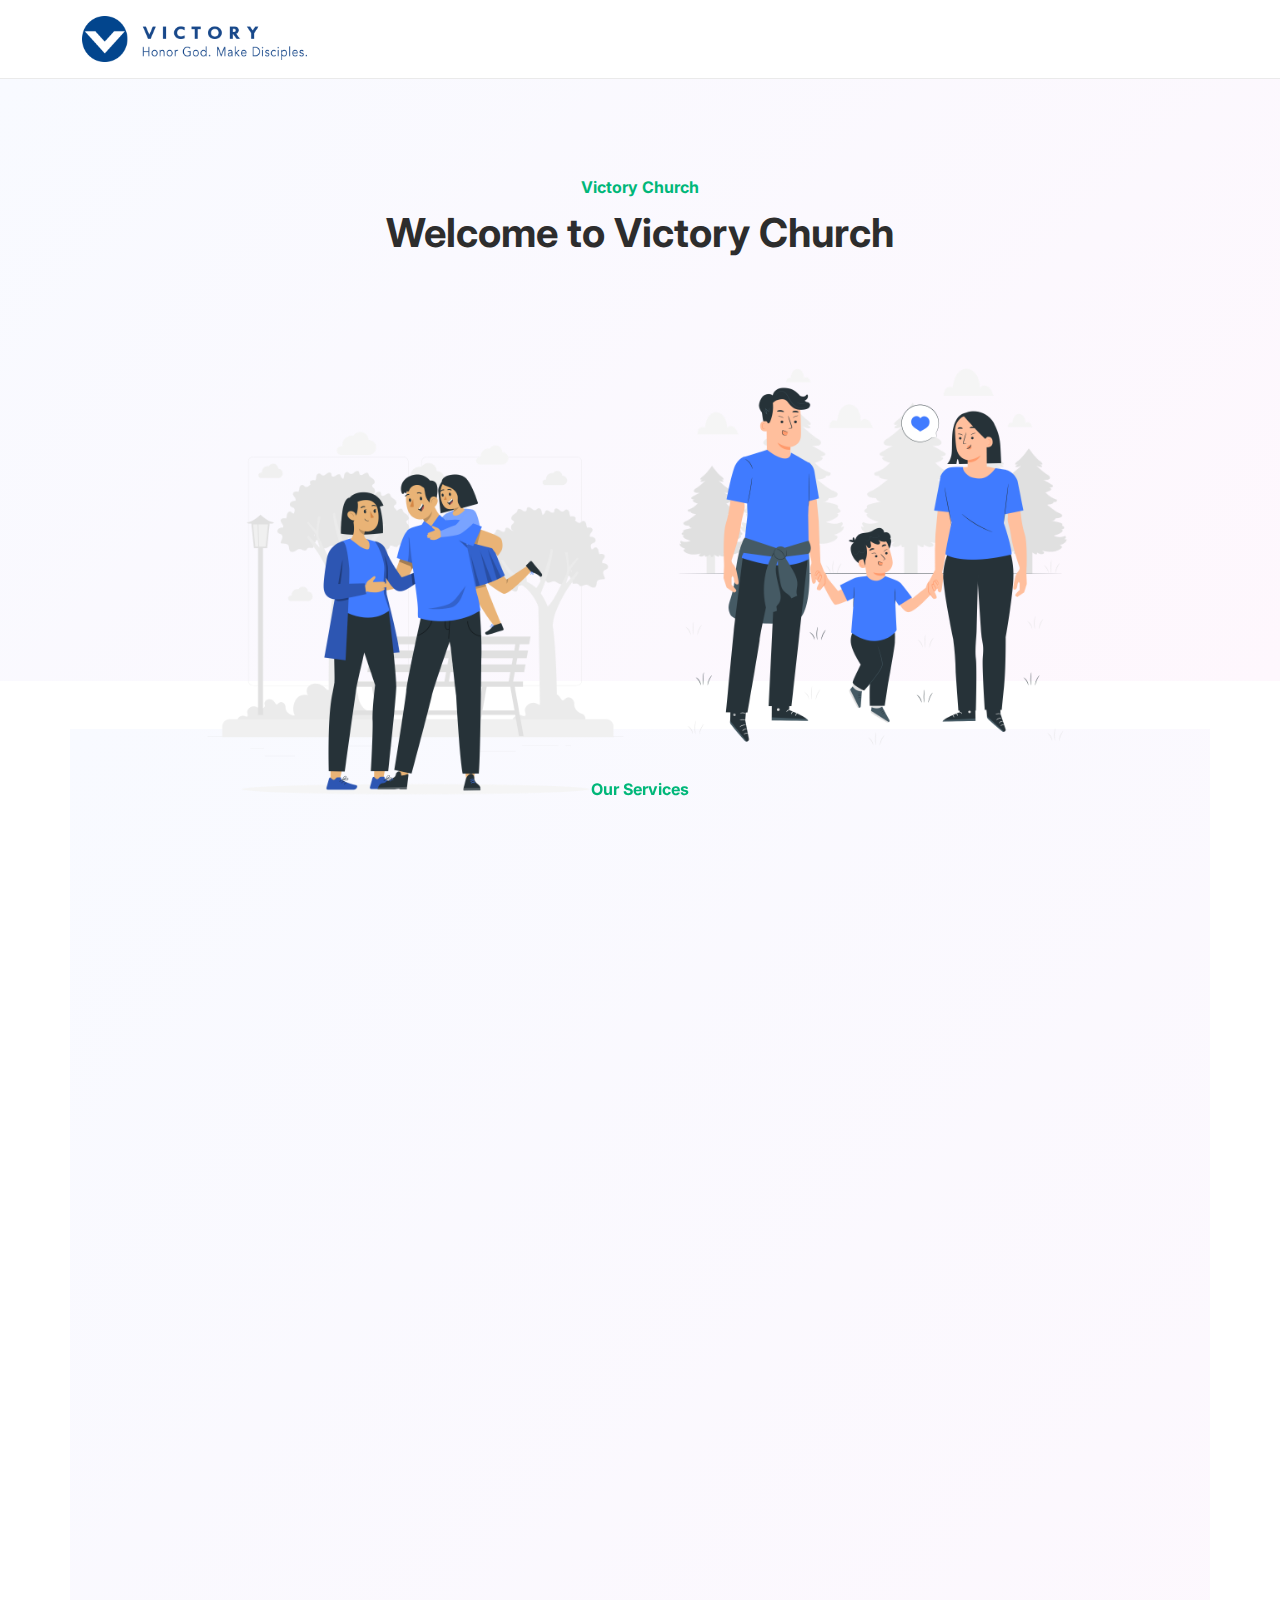
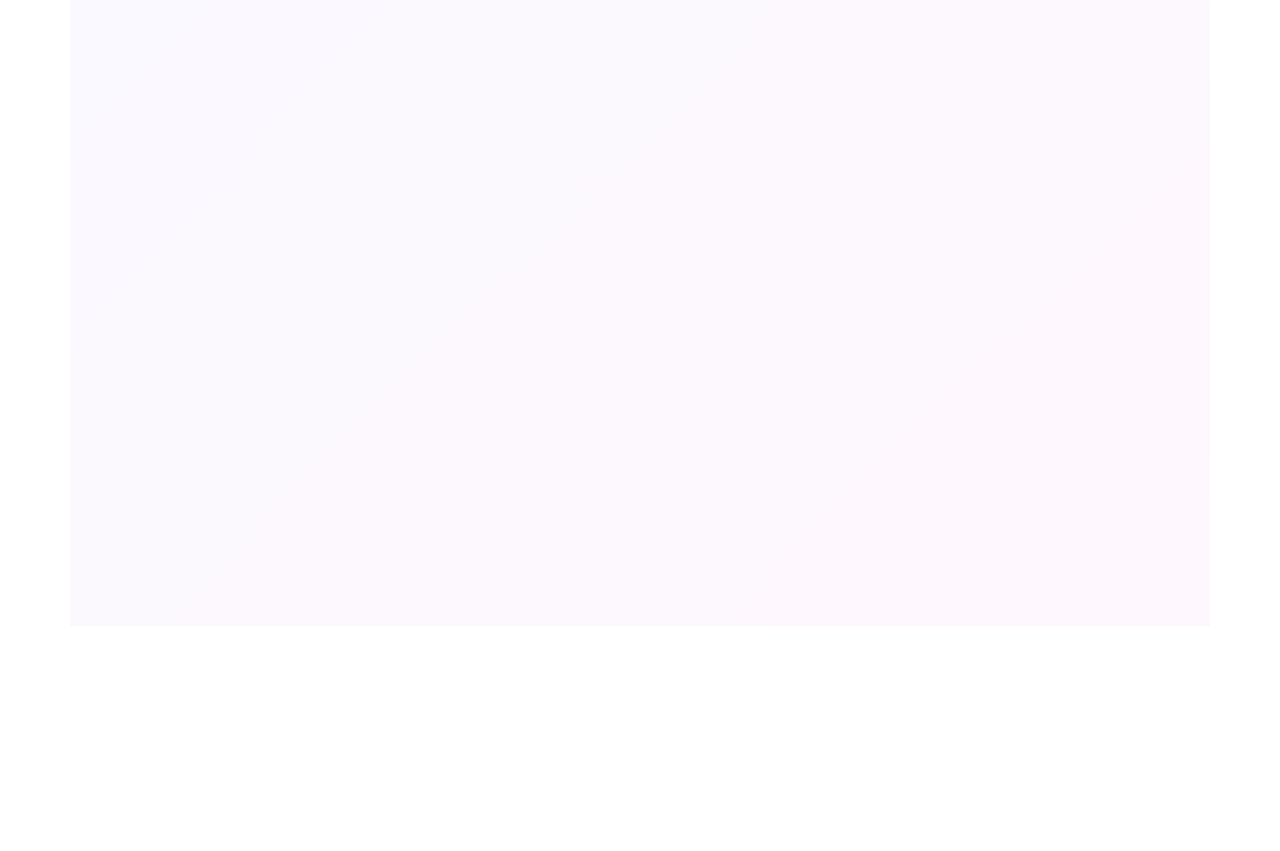
<file: Old Files/index.html>
<!DOCTYPE html>
<html lang="en">

<head>
    <meta charset="utf-8">
    <meta name="viewport" content="width=device-width, initial-scale=1.0, shrink-to-fit=no">
    <title>Home - Brand</title>
    <meta name="description" content="Dedication often refers to a person's commitment to their faith, religious practices, and beliefs. It may involve rituals, prayers, acts of service, and adherence to religious teachings.">
    <meta property="og:type" content="website">
    <meta property="og:image" content="assets/img/products/victory-logo.png">
    <link rel="icon" type="image/jpeg" sizes="512x512" href="assets/img/products/512x512bb.jpg">
    <link rel="stylesheet" href="assets/bootstrap/css/bootstrap.min.css">
    <link rel="stylesheet" href="https://fonts.googleapis.com/css?family=Inter:300italic,400italic,600italic,700italic,800italic,400,300,600,700,800&amp;display=swap">
    <link rel="stylesheet" href="assets/css/aos.min.css">
    <link rel="stylesheet" href="assets/css/animate.min.css">
</head>

<body>
    <nav class="navbar navbar-light navbar-expand-md sticky-top navbar-shrink py-3" id="mainNav">
        <div class="container"><img src="assets/img/products/victory-logo.png" width="225" height="46"><button class="navbar-toggler" data-bs-toggle="collapse"><span class="visually-hidden">Toggle navigation</span><span class="navbar-toggler-icon"></span></button></div>
    </nav>
    <header class="bg-primary-gradient">
        <div class="container pt-4 pt-xl-5">
            <div class="row pt-5">
                <div class="col-md-8 col-xl-6 text-center text-md-start mx-auto">
                    <div class="text-center">
                        <p class="fw-bold text-success pulse animated mb-2">Victory Church</p>
                        <h1 class="fw-bold bounce animated">Welcome to Victory Church</h1>
                    </div>
                </div>
                <div class="col-12 col-lg-10 mx-auto">
                    <div class="position-relative" style="display: flex;flex-wrap: wrap;justify-content: flex-end;">
                        <div style="position: relative;flex: 0 0 45%;transform: translate3d(-15%, 35%, 0);"><img class="img-fluid pulse animated" data-bss-parallax="" data-bss-parallax-speed="0.8" src="assets/img/products/asian%20family-rafiki.png" width="484" height="484"></div>
                        <div style="position: relative;flex: 0 0 45%;transform: translate3d(-5%, 20%, 0);"><img class="img-fluid pulse animated" data-bss-parallax="" data-bss-parallax-speed="0.4" src="assets/img/products/asian%20family-pana.png" width="484" height="484"></div>
                    </div>
                </div>
            </div>
        </div>
    </header>
    <section class="py-5">
        <div class="container bg-primary-gradient py-5">
            <div class="row">
                <div class="col-md-8 col-xl-6 text-center mx-auto">
                    <p class="fw-bold text-success mb-2" data-aos="fade-down">Our Services</p>
                    <h3 class="fw-bold" data-aos="fade-down">What we can do for you</h3>
                </div>
            </div>
            <div class="py-5 p-lg-5">
                <div class="row row-cols-1 row-cols-md-2 mx-auto" style="max-width: 900px;">
                    <div class="col mb-5">
                        <div class="card shadow-sm" data-aos="fade-down">
                            <div class="card-body px-4 py-5 px-md-5" data-bss-hover-animate="pulse">
                                <div class="bs-icon-lg d-flex justify-content-center align-items-center mb-3 bs-icon" style="top: 1rem;right: 1rem;position: absolute;"><svg xmlns="http://www.w3.org/2000/svg" width="1em" height="1em" fill="currentColor" viewBox="0 0 16 16" class="bi bi-bell">
                                        <path d="M8 16a2 2 0 0 0 2-2H6a2 2 0 0 0 2 2zM8 1.918l-.797.161A4.002 4.002 0 0 0 4 6c0 .628-.134 2.197-.459 3.742-.16.767-.376 1.566-.663 2.258h10.244c-.287-.692-.502-1.49-.663-2.258C12.134 8.197 12 6.628 12 6a4.002 4.002 0 0 0-3.203-3.92L8 1.917zM14.22 12c.223.447.481.801.78 1H1c.299-.199.557-.553.78-1C2.68 10.2 3 6.88 3 6c0-2.42 1.72-4.44 4.005-4.901a1 1 0 1 1 1.99 0A5.002 5.002 0 0 1 13 6c0 .88.32 4.2 1.22 6z"></path>
                                    </svg></div>
                                <h5 class="fw-bold card-title">Business Dedication</h5>
                                <p class="text-muted card-text mb-4">Dedication often refers to a person's commitment to their faith, religious practices, and beliefs. It may involve rituals, prayers, acts of service, and adherence to religious teachings.</p><a class="btn btn-primary shadow" href="https://victory.evillarin.com/business_dedication">Fill up</a>

                            </div>
                        </div>
                    </div>
                    <div class="col mb-5">
                        <div class="card shadow-sm" data-aos="fade-down">
                            <div class="card-body px-4 py-5 px-md-5" data-bss-hover-animate="pulse">
                                <div class="bs-icon-lg d-flex justify-content-center align-items-center mb-3 bs-icon" style="top: 1rem;right: 1rem;position: absolute;"><svg xmlns="http://www.w3.org/2000/svg" width="1em" height="1em" fill="currentColor" viewBox="0 0 16 16" class="bi bi-bezier">
                                        <path fill-rule="evenodd" d="M0 10.5A1.5 1.5 0 0 1 1.5 9h1A1.5 1.5 0 0 1 4 10.5v1A1.5 1.5 0 0 1 2.5 13h-1A1.5 1.5 0 0 1 0 11.5v-1zm1.5-.5a.5.5 0 0 0-.5.5v1a.5.5 0 0 0 .5.5h1a.5.5 0 0 0 .5-.5v-1a.5.5 0 0 0-.5-.5h-1zm10.5.5A1.5 1.5 0 0 1 13.5 9h1a1.5 1.5 0 0 1 1.5 1.5v1a1.5 1.5 0 0 1-1.5 1.5h-1a1.5 1.5 0 0 1-1.5-1.5v-1zm1.5-.5a.5.5 0 0 0-.5.5v1a.5.5 0 0 0 .5.5h1a.5.5 0 0 0 .5-.5v-1a.5.5 0 0 0-.5-.5h-1zM6 4.5A1.5 1.5 0 0 1 7.5 3h1A1.5 1.5 0 0 1 10 4.5v1A1.5 1.5 0 0 1 8.5 7h-1A1.5 1.5 0 0 1 6 5.5v-1zM7.5 4a.5.5 0 0 0-.5.5v1a.5.5 0 0 0 .5.5h1a.5.5 0 0 0 .5-.5v-1a.5.5 0 0 0-.5-.5h-1z"></path>
                                        <path d="M6 4.5H1.866a1 1 0 1 0 0 1h2.668A6.517 6.517 0 0 0 1.814 9H2.5c.123 0 .244.015.358.043a5.517 5.517 0 0 1 3.185-3.185A1.503 1.503 0 0 1 6 5.5v-1zm3.957 1.358A1.5 1.5 0 0 0 10 5.5v-1h4.134a1 1 0 1 1 0 1h-2.668a6.517 6.517 0 0 1 2.72 3.5H13.5c-.123 0-.243.015-.358.043a5.517 5.517 0 0 0-3.185-3.185z"></path>
                                    </svg></div>
                                <h5 class="fw-bold card-title">Child Dedication</h5>
                                <p class="text-muted card-text mb-4">Child dedication is a symbolic act that represents a commitment by the parents or guardians to raise their child in accordance with their religious beliefs and values. It is a public declaration of their intention to provide spiritual guidance and nurture the child's faith within their religious community.</p><a class="btn btn-primary shadow" href="https://victory.evillarin.com/childdedication">Fill up</a>

                            </div>
                        </div>
                    </div>
                    <div class="col mb-4">
                        <div class="card shadow-sm" data-aos="fade-down">
                            <div class="card-body px-4 py-5 px-md-5" data-bss-hover-animate="pulse">
                                <div class="bs-icon-lg d-flex justify-content-center align-items-center mb-3 bs-icon" style="top: 1rem;right: 1rem;position: absolute;"><svg xmlns="http://www.w3.org/2000/svg" width="1em" height="1em" fill="currentColor" viewBox="0 0 16 16" class="bi bi-pin-angle">
                                        <path d="M9.828.722a.5.5 0 0 1 .354.146l4.95 4.95a.5.5 0 0 1 0 .707c-.48.48-1.072.588-1.503.588-.177 0-.335-.018-.46-.039l-3.134 3.134a5.927 5.927 0 0 1 .16 1.013c.046.702-.032 1.687-.72 2.375a.5.5 0 0 1-.707 0l-2.829-2.828-3.182 3.182c-.195.195-1.219.902-1.414.707-.195-.195.512-1.22.707-1.414l3.182-3.182-2.828-2.829a.5.5 0 0 1 0-.707c.688-.688 1.673-.767 2.375-.72a5.922 5.922 0 0 1 1.013.16l3.134-3.133a2.772 2.772 0 0 1-.04-.461c0-.43.108-1.022.589-1.503a.5.5 0 0 1 .353-.146zm.122 2.112v-.002.002zm0-.002v.002a.5.5 0 0 1-.122.51L6.293 6.878a.5.5 0 0 1-.511.12H5.78l-.014-.004a4.507 4.507 0 0 0-.288-.076 4.922 4.922 0 0 0-.765-.116c-.422-.028-.836.008-1.175.15l5.51 5.509c.141-.34.177-.753.149-1.175a4.924 4.924 0 0 0-.192-1.054l-.004-.013v-.001a.5.5 0 0 1 .12-.512l3.536-3.535a.5.5 0 0 1 .532-.115l.096.022c.087.017.208.034.344.034.114 0 .23-.011.343-.04L9.927 2.028c-.029.113-.04.23-.04.343a1.779 1.779 0 0 0 .062.46z"></path>
                                    </svg></div>
                                <h5 class="fw-bold card-title">Counseling</h5>
                                <p class="text-muted card-text mb-4">Religious counseling acknowledges the emotional and psychological dimensions of human experiences. Counselors may provide a safe space for individuals to express and process their emotions, offer support during times of grief or loss, and assist in coping with stress, anxiety, or depression from a faith-based perspective.</p><a class="btn btn-primary shadow" href="https://victory.evillarin.com/counseling">Fill up</a>

                            </div>
                        </div>
                    </div>
                    <div class="col mb-4">
                        <div class="card shadow-sm" data-aos="fade-down">
                            <div class="card-body px-4 py-5 px-md-5" data-bss-hover-animate="pulse">
                                <div class="bs-icon-lg d-flex justify-content-center align-items-center mb-3 bs-icon" style="top: 1rem;right: 1rem;position: absolute;"><svg xmlns="http://www.w3.org/2000/svg" width="1em" height="1em" fill="currentColor" viewBox="0 0 16 16" class="bi bi-chat-quote">
                                        <path d="M2.678 11.894a1 1 0 0 1 .287.801 10.97 10.97 0 0 1-.398 2c1.395-.323 2.247-.697 2.634-.893a1 1 0 0 1 .71-.074A8.06 8.06 0 0 0 8 14c3.996 0 7-2.807 7-6 0-3.192-3.004-6-7-6S1 4.808 1 8c0 1.468.617 2.83 1.678 3.894zm-.493 3.905a21.682 21.682 0 0 1-.713.129c-.2.032-.352-.176-.273-.362a9.68 9.68 0 0 0 .244-.637l.003-.01c.248-.72.45-1.548.524-2.319C.743 11.37 0 9.76 0 8c0-3.866 3.582-7 8-7s8 3.134 8 7-3.582 7-8 7a9.06 9.06 0 0 1-2.347-.306c-.52.263-1.639.742-3.468 1.105z"></path>
                                        <path d="M7.066 6.76A1.665 1.665 0 0 0 4 7.668a1.667 1.667 0 0 0 2.561 1.406c-.131.389-.375.804-.777 1.22a.417.417 0 0 0 .6.58c1.486-1.54 1.293-3.214.682-4.112zm4 0A1.665 1.665 0 0 0 8 7.668a1.667 1.667 0 0 0 2.561 1.406c-.131.389-.375.804-.777 1.22a.417.417 0 0 0 .6.58c1.486-1.54 1.293-3.214.682-4.112z"></path>
                                    </svg></div>
                                <h5 class="fw-bold card-title">Funeral</h5>
                                <p class="text-muted card-text mb-4">Funerals provide an opportunity for family members, friends, and community members to share memories and eulogies about the deceased. This allows people to honor the person's life, express their grief, and offer support to one another.</p><a class="btn btn-primary shadow" href="https://victory.evillarin.com/funeral">Fill up</a>

                            </div>
                        </div>
                    </div>
                    <div class="col offset-md-3 mb-4">
                        <div class="card shadow-sm" data-aos="fade-down">
                            <div class="card-body px-4 py-5 px-md-5" data-bss-hover-animate="pulse">
                                <div class="bs-icon-lg d-flex justify-content-center align-items-center mb-3 bs-icon" style="top: 1rem;right: 1rem;position: absolute;"><svg xmlns="http://www.w3.org/2000/svg" width="1em" height="1em" fill="currentColor" viewBox="0 0 16 16" class="bi bi-chat-quote">
                                        <path d="M2.678 11.894a1 1 0 0 1 .287.801 10.97 10.97 0 0 1-.398 2c1.395-.323 2.247-.697 2.634-.893a1 1 0 0 1 .71-.074A8.06 8.06 0 0 0 8 14c3.996 0 7-2.807 7-6 0-3.192-3.004-6-7-6S1 4.808 1 8c0 1.468.617 2.83 1.678 3.894zm-.493 3.905a21.682 21.682 0 0 1-.713.129c-.2.032-.352-.176-.273-.362a9.68 9.68 0 0 0 .244-.637l.003-.01c.248-.72.45-1.548.524-2.319C.743 11.37 0 9.76 0 8c0-3.866 3.582-7 8-7s8 3.134 8 7-3.582 7-8 7a9.06 9.06 0 0 1-2.347-.306c-.52.263-1.639.742-3.468 1.105z"></path>
                                        <path d="M7.066 6.76A1.665 1.665 0 0 0 4 7.668a1.667 1.667 0 0 0 2.561 1.406c-.131.389-.375.804-.777 1.22a.417.417 0 0 0 .6.58c1.486-1.54 1.293-3.214.682-4.112zm4 0A1.665 1.665 0 0 0 8 7.668a1.667 1.667 0 0 0 2.561 1.406c-.131.389-.375.804-.777 1.22a.417.417 0 0 0 .6.58c1.486-1.54 1.293-3.214.682-4.112z"></path>
                                    </svg></div>
                                <h5 class="fw-bold card-title">Wedding</h5>
                                <p class="text-muted card-text mb-4">Religions often emphasize the importance of marriage in the context of procreation and building a family. A wedding may be seen as a celebration of the couple's commitment to creating a loving and nurturing environment for future children.</p><a class="btn btn-primary shadow" href="https://victory.evillarin.com/wedding">Fill up</a>

                            </div>
                        </div>
                    </div>
                </div>
            </div>
        </div>
    </section>
    <section>
        <div class="container py-4 py-lg-5" data-aos="fade-down">
            <hr>
            <div class="text-muted d-flex justify-content-between align-items-center pt-3">
                <p class="lead font-monospace text-nowrap text-truncate text-break text-center mb-0">Powered by -&nbsp; Evillarin.com</p>
                <ul class="list-inline mb-0">
                    <li class="list-inline-item"></li>
                    <li class="list-inline-item"></li>
                    <li class="list-inline-item"></li>
                </ul>
            </div>
        </div>
    </section>
    <section></section>
    <footer class="bg-primary-gradient"></footer>
    <script src="assets/js/jquery.min.js"></script>
    <script src="assets/bootstrap/js/bootstrap.min.js"></script>
    <script src="assets/js/aos.min.js"></script>
    <script src="assets/js/bs-init.js"></script>
    <script src="assets/js/bold-and-bright.js"></script>
</body>

</html>
</file>
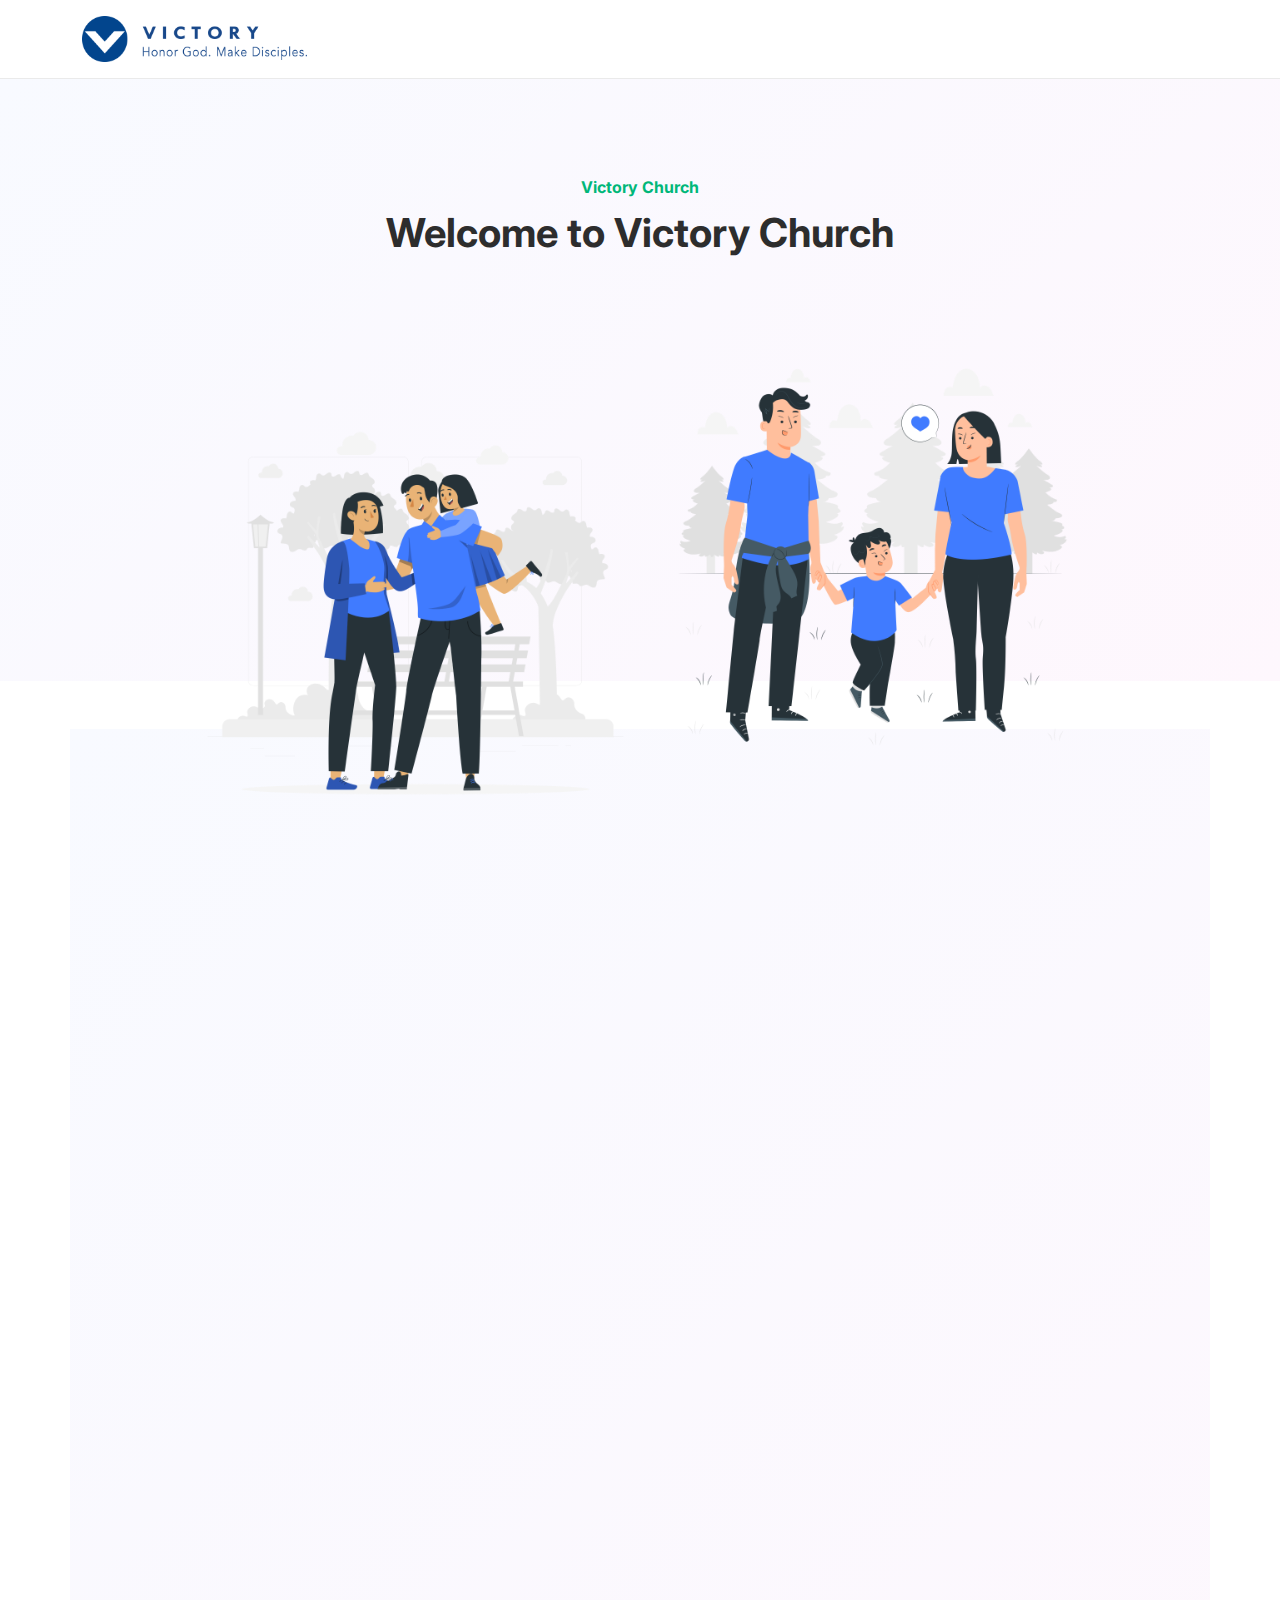
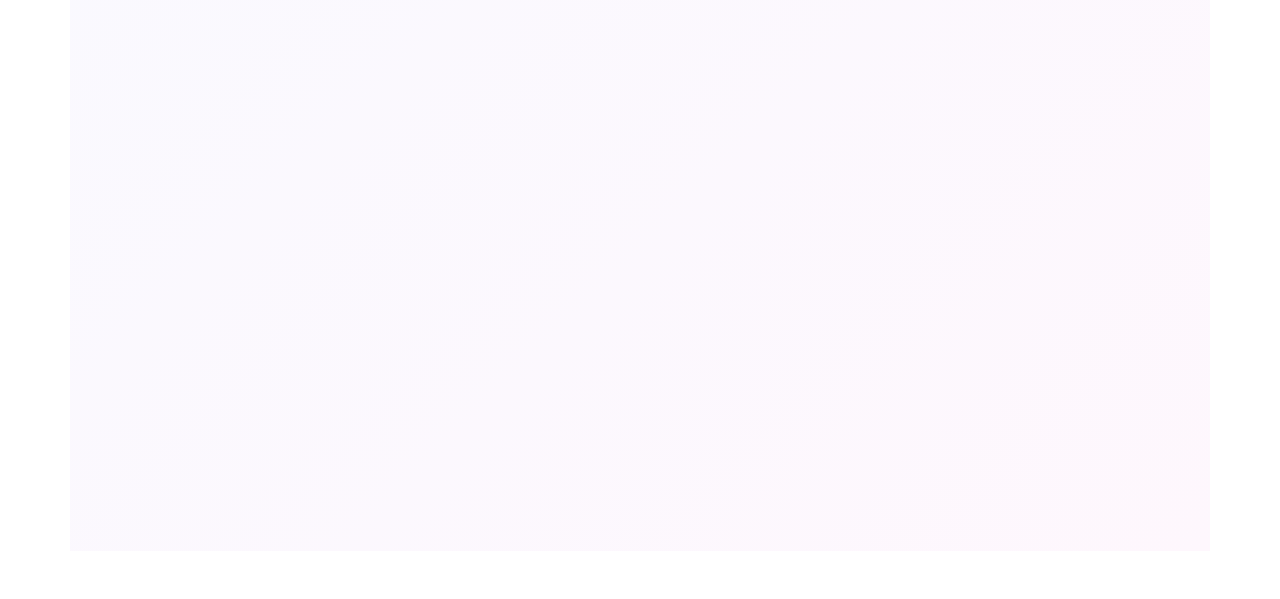
<file: old1/index.html>
<!DOCTYPE html>
<html lang="en">

<head>
    <meta charset="utf-8">
    <meta name="viewport" content="width=device-width, initial-scale=1.0, shrink-to-fit=no">
    <title>Home - Victory Pagadian City</title>
    <meta name="description" content="Dedication often refers to a person's commitment to their faith, religious practices, and beliefs. It may involve rituals, prayers, acts of service, and adherence to religious teachings.">
    <meta property="og:type" content="website">
    <meta property="og:image" content="assets/img/products/victory-logo.png">
    <link rel="icon" type="image/jpeg" sizes="512x512" href="assets/img/products/512x512bb.jpg">
    <link rel="stylesheet" href="assets/bootstrap/css/bootstrap.min.css">
    <link rel="stylesheet" href="https://fonts.googleapis.com/css?family=Inter:300italic,400italic,600italic,700italic,800italic,400,300,600,700,800&amp;display=swap">
    <link rel="stylesheet" href="assets/css/aos.min.css">
    <link rel="stylesheet" href="assets/css/animate.min.css">
</head>

<body>
    <nav class="navbar navbar-light navbar-expand-md sticky-top navbar-shrink py-3" id="mainNav">
        <div class="container"><img src="assets/img/products/victory-logo.png" width="225" height="46"><button class="navbar-toggler" data-bs-toggle="collapse"><span class="visually-hidden">Toggle navigation</span><span class="navbar-toggler-icon"></span></button></div>
    </nav>
    <header class="bg-primary-gradient">
        <div class="container pt-4 pt-xl-5">
            <div class="row pt-5">
                <div class="col-md-8 col-xl-6 text-center text-md-start mx-auto">
                    <div class="text-center">
                        <p class="fw-bold text-success pulse animated mb-2">Victory Church</p>
                        <h1 class="fw-bold bounce animated">Welcome to Victory Church</h1>
                    </div>
                </div>
                <div class="col-12 col-lg-10 mx-auto">
                    <div class="position-relative" style="display: flex;flex-wrap: wrap;justify-content: flex-end;">
                        <div style="position: relative;flex: 0 0 45%;transform: translate3d(-15%, 35%, 0);"><img class="img-fluid pulse animated" data-bss-parallax="" data-bss-parallax-speed="0.8" src="assets/img/products/asian%20family-rafiki.png" width="484" height="484"></div>
                        <div style="position: relative;flex: 0 0 45%;transform: translate3d(-5%, 20%, 0);"><img class="img-fluid pulse animated" data-bss-parallax="" data-bss-parallax-speed="0.4" src="assets/img/products/asian%20family-pana.png" width="484" height="484"></div>
                    </div>
                </div>
            </div>
        </div>
    </header>
    <section class="py-5">
        <div class="container bg-primary-gradient py-5">
            <div class="row">
                <div class="col-md-8 col-xl-6 text-center mx-auto">
                    <!--<p class="fw-bold text-success mb-2" data-aos="fade-down">Our Services</p>-->
                    <!--<h3 class="fw-bold" data-aos="fade-down">What we can do for you</h3>-->
                </div>
            </div>
            <div class="py-5 p-lg-5">
                <div class="row row-cols-1 row-cols-md-2 mx-auto" style="max-width: 900px;">
                    <div class="col mb-5">
                        <div class="card shadow-sm" data-aos="fade-down">
                            <div class="card-body px-4 py-5 px-md-5" data-bss-hover-animate="pulse">
                                <div class="bs-icon-lg d-flex justify-content-center align-items-center mb-3 bs-icon" style="top: 1rem;right: 1rem;position: absolute;"><svg xmlns="http://www.w3.org/2000/svg" width="1em" height="1em" fill="currentColor" viewBox="0 0 16 16" class="bi bi-bell">
                                        <path d="M8 16a2 2 0 0 0 2-2H6a2 2 0 0 0 2 2zM8 1.918l-.797.161A4.002 4.002 0 0 0 4 6c0 .628-.134 2.197-.459 3.742-.16.767-.376 1.566-.663 2.258h10.244c-.287-.692-.502-1.49-.663-2.258C12.134 8.197 12 6.628 12 6a4.002 4.002 0 0 0-3.203-3.92L8 1.917zM14.22 12c.223.447.481.801.78 1H1c.299-.199.557-.553.78-1C2.68 10.2 3 6.88 3 6c0-2.42 1.72-4.44 4.005-4.901a1 1 0 1 1 1.99 0A5.002 5.002 0 0 1 13 6c0 .88.32 4.2 1.22 6z"></path>
                                    </svg></div>
                                <h5 class="fw-bold card-title">Business Dedication</h5>
                                <p class="text-muted card-text mb-4">Dedication often refers to a person's commitment to their faith, religious practices, and beliefs. It may involve rituals, prayers, acts of service, and adherence to religious teachings.</p><a class="btn btn-primary shadow" href="https://victory.evillarin.com/business_dedication">Fill up</a>

                            </div>
                        </div>
                    </div>
                    <div class="col mb-5">
                        <div class="card shadow-sm" data-aos="fade-down">
                            <div class="card-body px-4 py-5 px-md-5" data-bss-hover-animate="pulse">
                                <div class="bs-icon-lg d-flex justify-content-center align-items-center mb-3 bs-icon" style="top: 1rem;right: 1rem;position: absolute;"><svg xmlns="http://www.w3.org/2000/svg" width="1em" height="1em" fill="currentColor" viewBox="0 0 16 16" class="bi bi-bezier">
                                        <path fill-rule="evenodd" d="M0 10.5A1.5 1.5 0 0 1 1.5 9h1A1.5 1.5 0 0 1 4 10.5v1A1.5 1.5 0 0 1 2.5 13h-1A1.5 1.5 0 0 1 0 11.5v-1zm1.5-.5a.5.5 0 0 0-.5.5v1a.5.5 0 0 0 .5.5h1a.5.5 0 0 0 .5-.5v-1a.5.5 0 0 0-.5-.5h-1zm10.5.5A1.5 1.5 0 0 1 13.5 9h1a1.5 1.5 0 0 1 1.5 1.5v1a1.5 1.5 0 0 1-1.5 1.5h-1a1.5 1.5 0 0 1-1.5-1.5v-1zm1.5-.5a.5.5 0 0 0-.5.5v1a.5.5 0 0 0 .5.5h1a.5.5 0 0 0 .5-.5v-1a.5.5 0 0 0-.5-.5h-1zM6 4.5A1.5 1.5 0 0 1 7.5 3h1A1.5 1.5 0 0 1 10 4.5v1A1.5 1.5 0 0 1 8.5 7h-1A1.5 1.5 0 0 1 6 5.5v-1zM7.5 4a.5.5 0 0 0-.5.5v1a.5.5 0 0 0 .5.5h1a.5.5 0 0 0 .5-.5v-1a.5.5 0 0 0-.5-.5h-1z"></path>
                                        <path d="M6 4.5H1.866a1 1 0 1 0 0 1h2.668A6.517 6.517 0 0 0 1.814 9H2.5c.123 0 .244.015.358.043a5.517 5.517 0 0 1 3.185-3.185A1.503 1.503 0 0 1 6 5.5v-1zm3.957 1.358A1.5 1.5 0 0 0 10 5.5v-1h4.134a1 1 0 1 1 0 1h-2.668a6.517 6.517 0 0 1 2.72 3.5H13.5c-.123 0-.243.015-.358.043a5.517 5.517 0 0 0-3.185-3.185z"></path>
                                    </svg></div>
                                <h5 class="fw-bold card-title">Child Dedication</h5>
                                <p class="text-muted card-text mb-4">Child dedication is a symbolic act that represents a commitment by the parents or guardians to raise their child in accordance with their religious beliefs and values. It is a public declaration of their intention to provide spiritual guidance and nurture the child's faith within their religious community.</p><a class="btn btn-primary shadow" href="https://victory.evillarin.com/childdedication">Fill up</a>

                            </div>
                        </div>
                    </div>
                    <div class="col mb-4">
                        <div class="card shadow-sm" data-aos="fade-down">
                            <div class="card-body px-4 py-5 px-md-5" data-bss-hover-animate="pulse">
                                <div class="bs-icon-lg d-flex justify-content-center align-items-center mb-3 bs-icon" style="top: 1rem;right: 1rem;position: absolute;"><svg xmlns="http://www.w3.org/2000/svg" width="1em" height="1em" fill="currentColor" viewBox="0 0 16 16" class="bi bi-pin-angle">
                                        <path d="M9.828.722a.5.5 0 0 1 .354.146l4.95 4.95a.5.5 0 0 1 0 .707c-.48.48-1.072.588-1.503.588-.177 0-.335-.018-.46-.039l-3.134 3.134a5.927 5.927 0 0 1 .16 1.013c.046.702-.032 1.687-.72 2.375a.5.5 0 0 1-.707 0l-2.829-2.828-3.182 3.182c-.195.195-1.219.902-1.414.707-.195-.195.512-1.22.707-1.414l3.182-3.182-2.828-2.829a.5.5 0 0 1 0-.707c.688-.688 1.673-.767 2.375-.72a5.922 5.922 0 0 1 1.013.16l3.134-3.133a2.772 2.772 0 0 1-.04-.461c0-.43.108-1.022.589-1.503a.5.5 0 0 1 .353-.146zm.122 2.112v-.002.002zm0-.002v.002a.5.5 0 0 1-.122.51L6.293 6.878a.5.5 0 0 1-.511.12H5.78l-.014-.004a4.507 4.507 0 0 0-.288-.076 4.922 4.922 0 0 0-.765-.116c-.422-.028-.836.008-1.175.15l5.51 5.509c.141-.34.177-.753.149-1.175a4.924 4.924 0 0 0-.192-1.054l-.004-.013v-.001a.5.5 0 0 1 .12-.512l3.536-3.535a.5.5 0 0 1 .532-.115l.096.022c.087.017.208.034.344.034.114 0 .23-.011.343-.04L9.927 2.028c-.029.113-.04.23-.04.343a1.779 1.779 0 0 0 .062.46z"></path>
                                    </svg></div>
                                <h5 class="fw-bold card-title">Counseling</h5>
                                <p class="text-muted card-text mb-4">Religious counseling acknowledges the emotional and psychological dimensions of human experiences. Counselors may provide a safe space for individuals to express and process their emotions, offer support during times of grief or loss, and assist in coping with stress, anxiety, or depression from a faith-based perspective.</p><a class="btn btn-primary shadow" href="https://victory.evillarin.com/counseling">Fill up</a>

                            </div>
                        </div>
                    </div>
                    <div class="col mb-4">
                        <div class="card shadow-sm" data-aos="fade-down">
                            <div class="card-body px-4 py-5 px-md-5" data-bss-hover-animate="pulse">
                                <div class="bs-icon-lg d-flex justify-content-center align-items-center mb-3 bs-icon" style="top: 1rem;right: 1rem;position: absolute;"><svg xmlns="http://www.w3.org/2000/svg" width="1em" height="1em" fill="currentColor" viewBox="0 0 16 16" class="bi bi-chat-quote">
                                        <path d="M2.678 11.894a1 1 0 0 1 .287.801 10.97 10.97 0 0 1-.398 2c1.395-.323 2.247-.697 2.634-.893a1 1 0 0 1 .71-.074A8.06 8.06 0 0 0 8 14c3.996 0 7-2.807 7-6 0-3.192-3.004-6-7-6S1 4.808 1 8c0 1.468.617 2.83 1.678 3.894zm-.493 3.905a21.682 21.682 0 0 1-.713.129c-.2.032-.352-.176-.273-.362a9.68 9.68 0 0 0 .244-.637l.003-.01c.248-.72.45-1.548.524-2.319C.743 11.37 0 9.76 0 8c0-3.866 3.582-7 8-7s8 3.134 8 7-3.582 7-8 7a9.06 9.06 0 0 1-2.347-.306c-.52.263-1.639.742-3.468 1.105z"></path>
                                        <path d="M7.066 6.76A1.665 1.665 0 0 0 4 7.668a1.667 1.667 0 0 0 2.561 1.406c-.131.389-.375.804-.777 1.22a.417.417 0 0 0 .6.58c1.486-1.54 1.293-3.214.682-4.112zm4 0A1.665 1.665 0 0 0 8 7.668a1.667 1.667 0 0 0 2.561 1.406c-.131.389-.375.804-.777 1.22a.417.417 0 0 0 .6.58c1.486-1.54 1.293-3.214.682-4.112z"></path>
                                    </svg></div>
                                <h5 class="fw-bold card-title">Funeral</h5>
                                <p class="text-muted card-text mb-4">Funerals provide an opportunity for family members, friends, and community members to share memories and eulogies about the deceased. This allows people to honor the person's life, express their grief, and offer support to one another.</p><a class="btn btn-primary shadow" href="https://victory.evillarin.com/funeral">Fill up</a>

                            </div>
                        </div>
                    </div>
                    <div class="col offset-md-3 mb-4">
                        <div class="card shadow-sm" data-aos="fade-down">
                            <div class="card-body px-4 py-5 px-md-5" data-bss-hover-animate="pulse">
                                <div class="bs-icon-lg d-flex justify-content-center align-items-center mb-3 bs-icon" style="top: 1rem;right: 1rem;position: absolute;"><svg xmlns="http://www.w3.org/2000/svg" width="1em" height="1em" fill="currentColor" viewBox="0 0 16 16" class="bi bi-chat-quote">
                                        <path d="M2.678 11.894a1 1 0 0 1 .287.801 10.97 10.97 0 0 1-.398 2c1.395-.323 2.247-.697 2.634-.893a1 1 0 0 1 .71-.074A8.06 8.06 0 0 0 8 14c3.996 0 7-2.807 7-6 0-3.192-3.004-6-7-6S1 4.808 1 8c0 1.468.617 2.83 1.678 3.894zm-.493 3.905a21.682 21.682 0 0 1-.713.129c-.2.032-.352-.176-.273-.362a9.68 9.68 0 0 0 .244-.637l.003-.01c.248-.72.45-1.548.524-2.319C.743 11.37 0 9.76 0 8c0-3.866 3.582-7 8-7s8 3.134 8 7-3.582 7-8 7a9.06 9.06 0 0 1-2.347-.306c-.52.263-1.639.742-3.468 1.105z"></path>
                                        <path d="M7.066 6.76A1.665 1.665 0 0 0 4 7.668a1.667 1.667 0 0 0 2.561 1.406c-.131.389-.375.804-.777 1.22a.417.417 0 0 0 .6.58c1.486-1.54 1.293-3.214.682-4.112zm4 0A1.665 1.665 0 0 0 8 7.668a1.667 1.667 0 0 0 2.561 1.406c-.131.389-.375.804-.777 1.22a.417.417 0 0 0 .6.58c1.486-1.54 1.293-3.214.682-4.112z"></path>
                                    </svg></div>
                                <h5 class="fw-bold card-title">Wedding</h5>
                                <p class="text-muted card-text mb-4">Religions often emphasize the importance of marriage in the context of procreation and building a family. A wedding may be seen as a celebration of the couple's commitment to creating a loving and nurturing environment for future children.</p><a class="btn btn-primary shadow" href="https://victory.evillarin.com/wedding">Fill up</a>

                            </div>
                        </div>
                    </div>
                </div>
            </div>
        </div>
    </section>
  <!--  <section>
        <div class="container py-4 py-lg-5" data-aos="fade-down">
            <hr>
            <div class="text-muted d-flex justify-content-between align-items-center pt-3">
                <p class="lead font-monospace text-nowrap text-truncate text-break text-center mb-0">Powered by -&nbsp; Evillarin.com</p>
                <ul class="list-inline mb-0">
                    <li class="list-inline-item"></li>
                    <li class="list-inline-item"></li>
                    <li class="list-inline-item"></li>
                </ul>
            </div>
        </div>
    </section>-->
    <section></section>
    <footer class="bg-primary-gradient"></footer>
    <script src="assets/js/jquery.min.js"></script>
    <script src="assets/bootstrap/js/bootstrap.min.js"></script>
    <script src="assets/js/aos.min.js"></script>
    <script src="assets/js/bs-init.js"></script>
    <script src="assets/js/bold-and-bright.js"></script>
</body>

</html>
</file>
